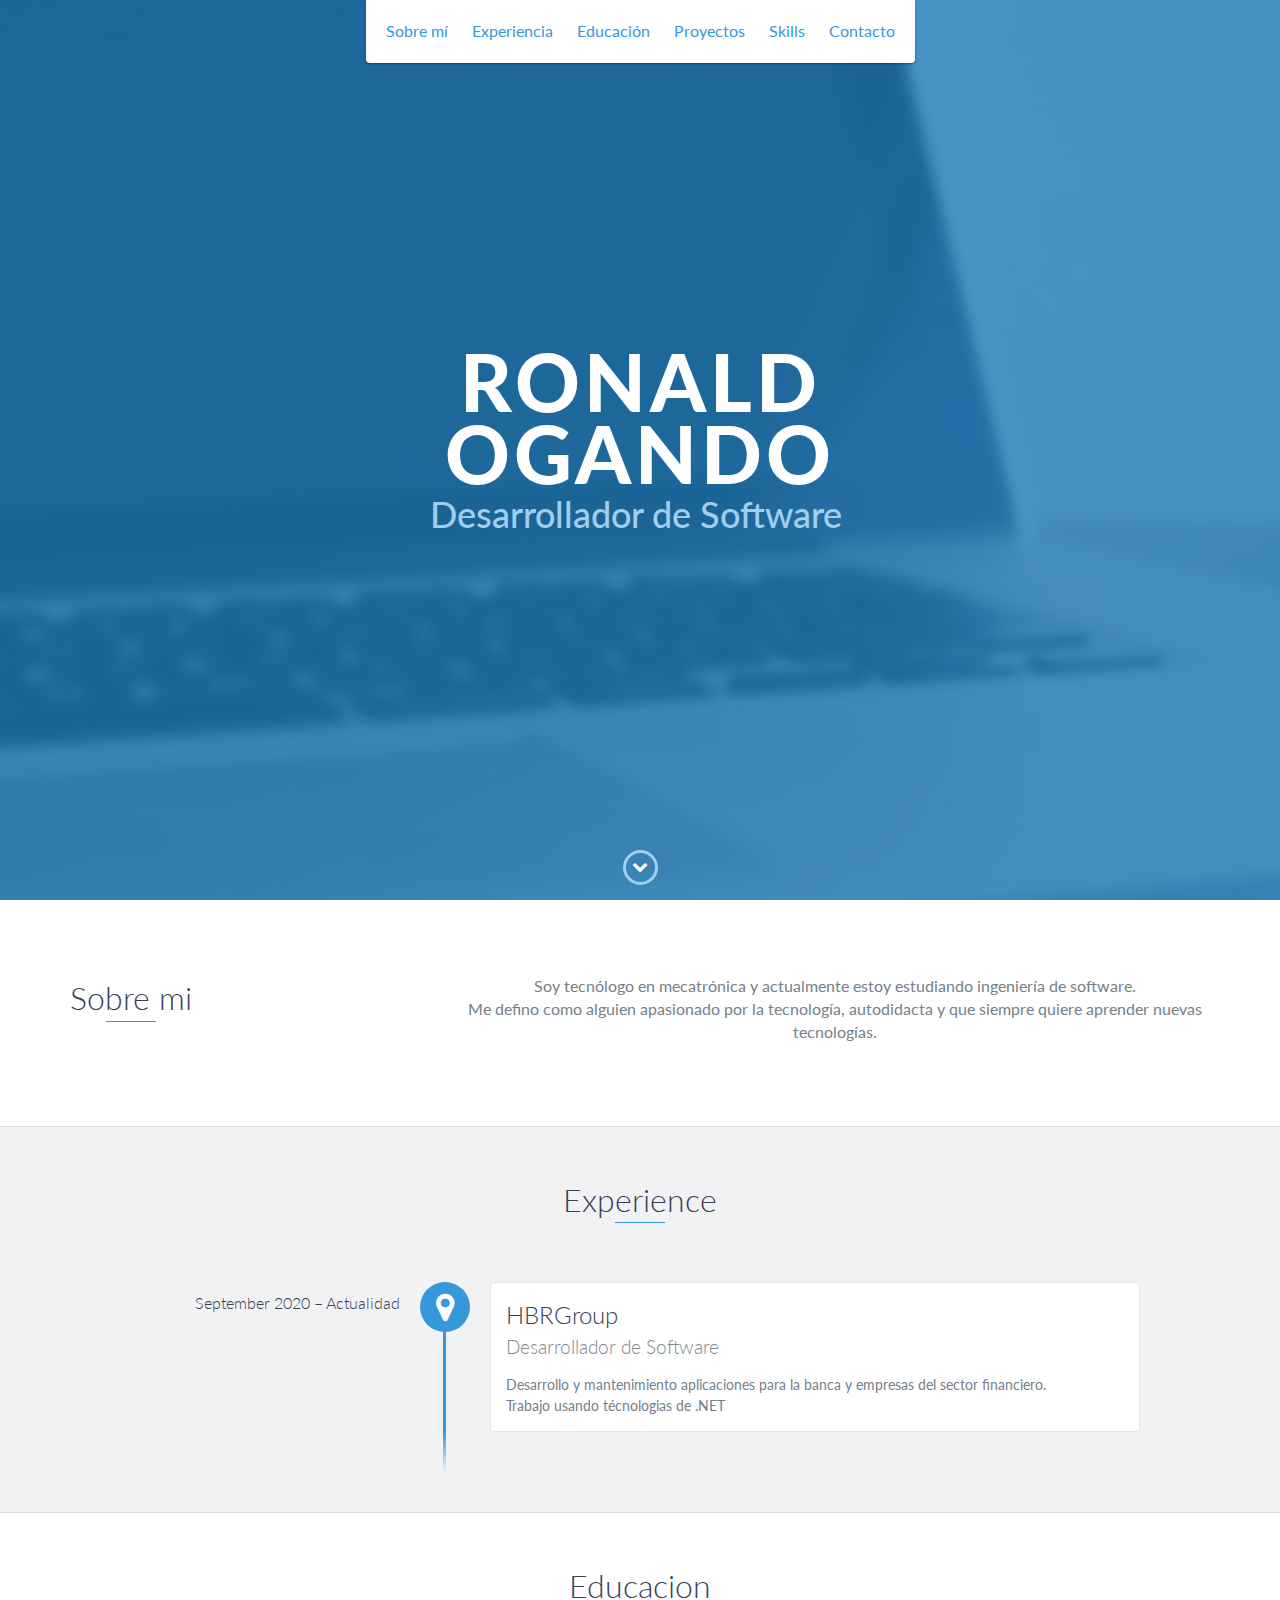
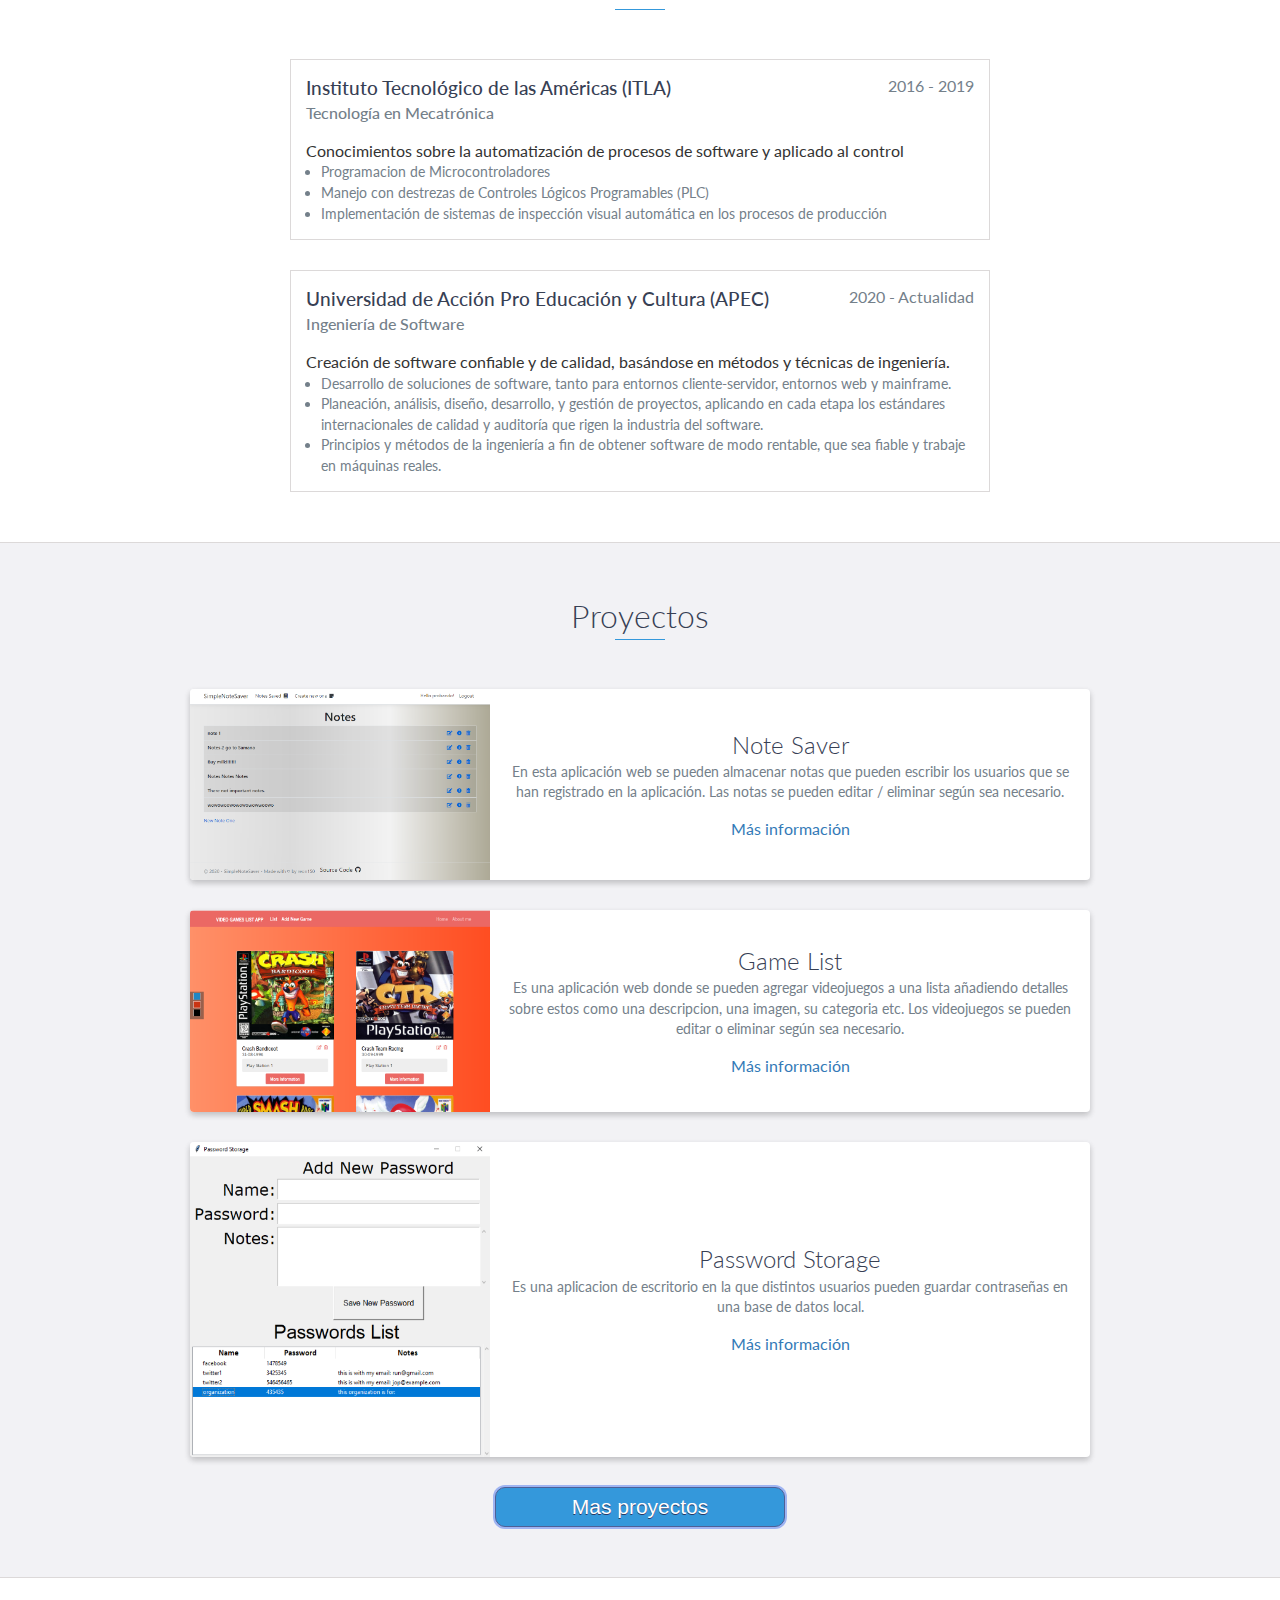
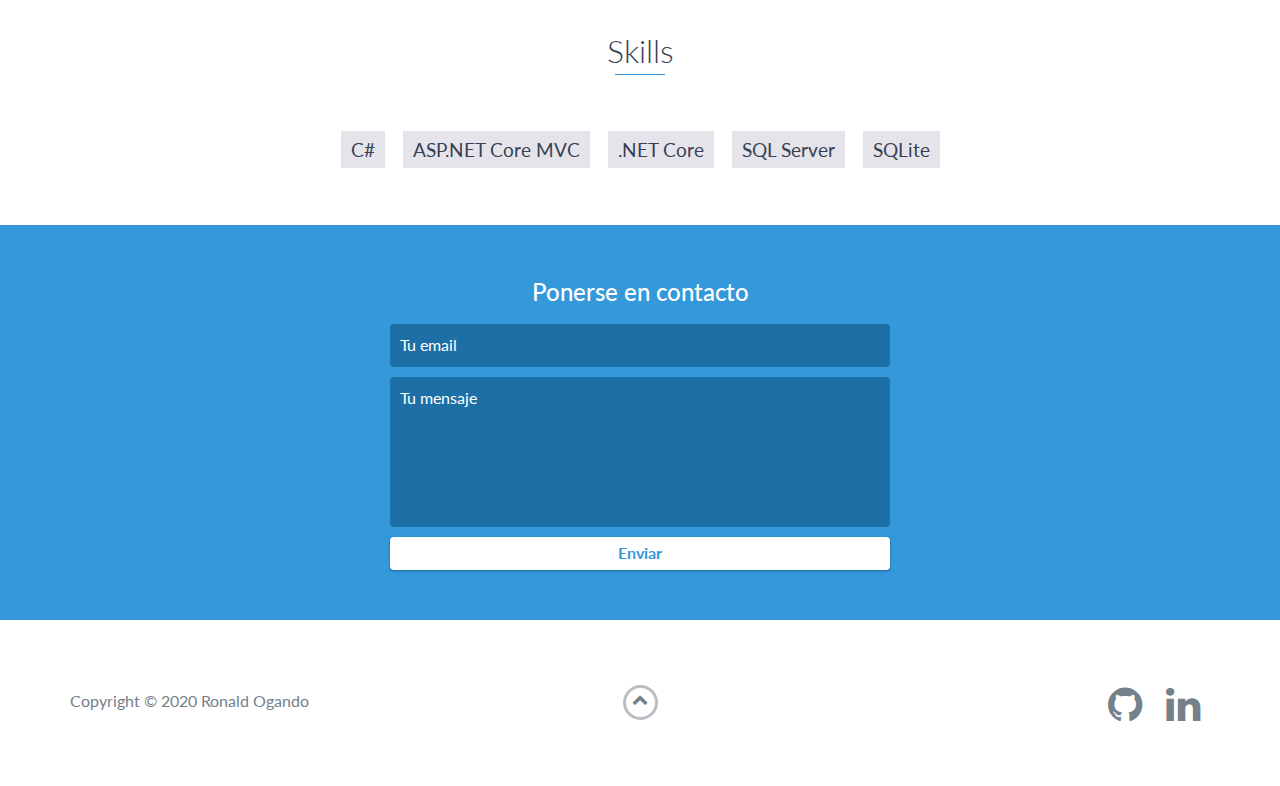
<file: index.html>
<!DOCTYPE html>
<html class="no-js" lang="en">

<head>
    <meta charset="utf-8">
    <meta http-equiv="X-UA-Compatible" content="IE=edge">
    <meta name="viewport" content="width=device-width, initial-scale=1">
    <title>Ronald Portafolio</title>
	<link rel="shortcut icon" href="favicon.ico" type="image/x-icon">
	<link rel="icon" href="favicon.ico" type="image/x-icon">
    <link href="https://fonts.googleapis.com/css?family=Lato:300,400,700,900" rel="stylesheet">
    <link rel="stylesheet" href="libs/font-awesome/css/font-awesome.min.css">
    <link href="css/bootstrap.min.css" rel="stylesheet">
    <link href="css/styles.css" rel="stylesheet">
</head>

<body>
    <div id="mobile-menu-open" class="shadow-large">
        <i class="fa fa-bars" aria-hidden="true"></i>
    </div>
    <!-- End #mobile-menu-toggle -->
    <header>
        <div id="mobile-menu-close">
            <span>Close</span> <i class="fa fa-times" aria-hidden="true"></i>
        </div>
        <ul id="menu" class="shadow">
            <li>
                <a href="#about">Sobre mí</a>
            </li>
            <li>
                <a href="#experience">Experiencia</a>
            </li>
            <li>
                <a href="#education">Educación</a>
            </li>
            <li>
                <a href="#projects">Proyectos</a>
            </li>
            <li>
                <a href="#skills">Skills</a>
            </li>
            <li>
                <a href="#contact">Contacto</a>
            </li>
        </ul>
    </header>
    <!-- End header -->

    <div id="lead">
        <div id="lead-content">
            <h1>Ronald Ogando</h1>
            <h2>Desarrollador de Software <i class="fa fa-microchip" aria-hidden="true"></i></h2>
        </div>
        <!-- End #lead-content -->

        <div id="lead-overlay"></div>

        <div id="lead-down">
            <span>
                <i class="fa fa-chevron-down" aria-hidden="true"></i>
            </span>
        </div>
        <!-- End #lead-down -->
    </div>
    <!-- End #lead -->

    <div id="about">
        <div class="container">
            <div class="row">
                <div class="col-md-4">
                    <h2 class="heading">Sobre mi</h2>
                </div>
                <div class="col-md-8" >
                    <p style="text-align: center;">
                        Soy tecnólogo en mecatrónica y actualmente estoy estudiando ingeniería de software.
                    </p>
                    <p style="text-align: center;">
                        Me defino como alguien apasionado por la tecnología, autodidacta y que siempre quiere aprender nuevas tecnologías.
                    </p>
                </div>
            </div>
        </div>
    </div>
    <!-- End #about -->

    <div id="experience" class="background-alt">
        <h2 class="heading">Experience</h2>
        <div id="experience-timeline">
            <div data-date="September 2020 – Actualidad">
                <h3>HBRGroup</h3>
                <h4>Desarrollador de Software</h4>
                <p>
                    Desarrollo y mantenimiento aplicaciones para la banca y empresas del sector financiero.
                </p>
                <p>
                    Trabajo usando técnologias de .NET
                </p>
            </div>
        </div>
    </div>
    <!-- End #experience -->

    <div id="education">
        <h2 class="heading">Educacion</h2>
        <div class="education-block">
            <h3>Instituto Tecnológico de las Américas (ITLA)</h3>
            <span class="education-date">2016 - 2019</span>
            <h4>Tecnología en Mecatrónica</h4>
            Conocimientos sobre la automatización de procesos de software y aplicado al control
            <ul>
                <li>
                    Programacion de Microcontroladores
                </li>
                <li>
                    Manejo con destrezas de Controles Lógicos Programables (PLC)
                </li>
                <li>
                    Implementación de sistemas de inspección visual automática en los procesos de producción
                </li>
            </ul>
        </div>
        <!-- End .education-block -->

        <div class="education-block">
            <h3>Universidad  de Acción Pro Educación y Cultura (APEC)</h3>
            <span class="education-date">2020 - Actualidad</span>
            <h4>Ingeniería de Software</h4>
            Creación de software confiable y de calidad, basándose en métodos y técnicas de ingeniería.
            <ul>
                <li>
                    Desarrollo de soluciones de software, tanto para entornos cliente-servidor, entornos web y mainframe.
                </li>
                <li>
                    Planeación, análisis, diseño, desarrollo, y gestión de proyectos, aplicando en cada etapa los estándares internacionales de calidad y auditoría que rigen la industria del software.
                </li>
                <li>
                    Principios y métodos de la ingeniería a fin de obtener software de modo rentable, que sea fiable y trabaje en máquinas reales.
                </li>
            </ul>
        </div>
        <!-- End .education-block -->
    </div>
    <!-- End #education -->

    <div id="projects" class="background-alt">
        <h2 class="heading">Proyectos</h2>
        <div class="container">
            <div class="row">
                <div class="project shadow-large">
                    <div class="project-image">
                        <img src="images/projects/simple-note-saver.png" />
                    </div>
                    <!-- End .project-image -->
                    <div class="project-info">
                        <h3>Note Saver</h3>
                        <p>
                            En esta aplicación web se pueden almacenar notas que pueden escribir los usuarios que se han registrado en la aplicación. Las notas se pueden editar / eliminar según sea necesario.
                        </p>
                        <a href="./projects-pages/notes-saver.html" target="_blank">Más información</a>
                    </div>
                    <!-- End .project-info -->
                </div>
                <!-- End .project -->

                <div class="project shadow-large">
                    <div class="project-image">
                        <img src="images/projects/videogames-list.png" />
                    </div>
                    <!-- End .project-image -->
                    <div class="project-info">
                        <h3>Game List</h3>
                        <p>
                            Es una aplicación web donde se pueden agregar videojuegos a una lista añadiendo detalles sobre estos como una descripcion, una imagen, su categoria etc. Los videojuegos se pueden editar o eliminar según sea necesario.
                        </p>
                        <a href="./projects-pages/game-list.html" target="_blank">Más información</a>
                    </div>
                    <!-- End .project-info -->
                </div>
                <!-- End .project -->

                <div class="project shadow-large">
                    <div class="project-image">
                        <img src="images/projects/passwords-storage.png" />
                    </div>
                    <!-- End .project-image -->
                    <div class="project-info">
                        <h3>Password Storage</h3>
                        <p>
                            Es una aplicacion de escritorio en la que distintos usuarios pueden guardar contraseñas en una base de datos local.
                        </p>
                        <a href="./projects-pages/password-storage.html" target="_blank">Más información</a>
                    </div>
                    <!-- End .project-info -->
                </div>
                <!-- End .project -->

            </div>
            <a href="projects.html" class="myButton" target="_blank">Mas proyectos</a>
        </div>
    </div>
    <!-- End #projects -->
    
    <div id="skills">
        <h2 class="heading">Skills</h2>
        <ul>
            <li>C#</li>
            <li>ASP.NET Core MVC</li>
            <li>.NET Core</li>
            <li>SQL Server</li>
            <li>SQLite</li>
        </ul>
    </div>
    <!-- End #skills -->

    <div id="contact">
        <h2>Ponerse en contacto</h2>
        <div id="contact-form">
            <form method="POST" action="https://formspree.io/ronaldogando150@gmail.com">
                <input type="hidden" name="_subject" value="Contact request from personal website" />
                <input type="email" name="_replyto" placeholder="Tu email" required>
                <textarea name="message" placeholder="Tu mensaje" required></textarea>
                <button type="submit">Enviar</button>
            </form>
        </div>
        <!-- End #contact-form -->
    </div>
    <!-- End #contact -->

    <footer>
        <div class="container">
            <div class="row">
                <div class="col-sm-5 copyright">
                    <p>
                        Copyright &copy; 2020 Ronald Ogando
                    </p>
                </div>
                <div class="col-sm-2 top">
                    <span id="to-top">
                        <i class="fa fa-chevron-up" aria-hidden="true"></i>
                    </span>
                </div>
                <div class="col-sm-5 social">
                    <ul>
                        <li>
                            <a href="https://github.com/reon150" target="_blank"><i class="fa fa-github fa-2x" aria-hidden="true"></i></a>
                        </li>
                        <li>
                            <a href="https://www.linkedin.com/in/ronald-ogando-negron" target="_blank"><i class="fa fa-linkedin fa-2x" aria-hidden="true"></i></a>
                        </li>
                    </ul>
                </div>
            </div>
        </div>
    </footer>
    <!-- End footer -->

    <script src="https://ajax.googleapis.com/ajax/libs/jquery/1.12.4/jquery.min.js"></script>
    <script src="js/scripts.min.js"></script>
</body>

</html>
</file>
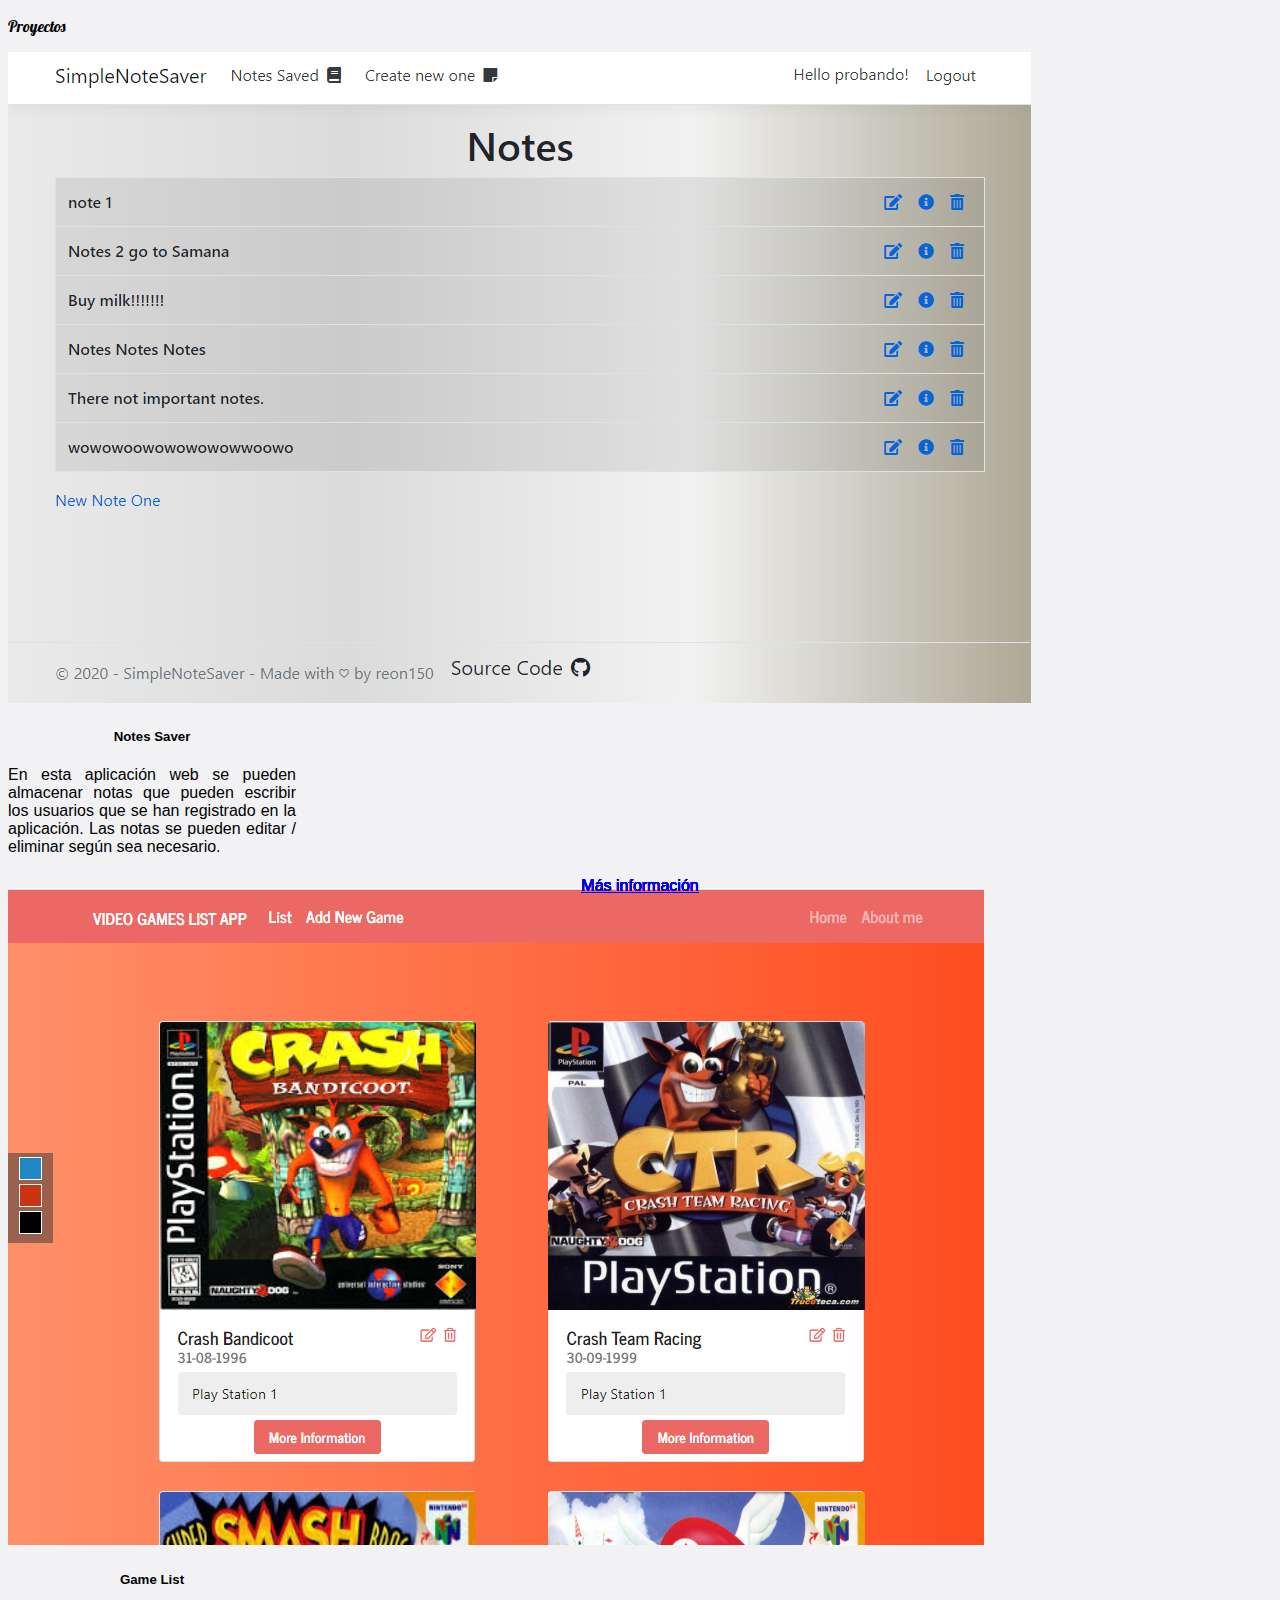
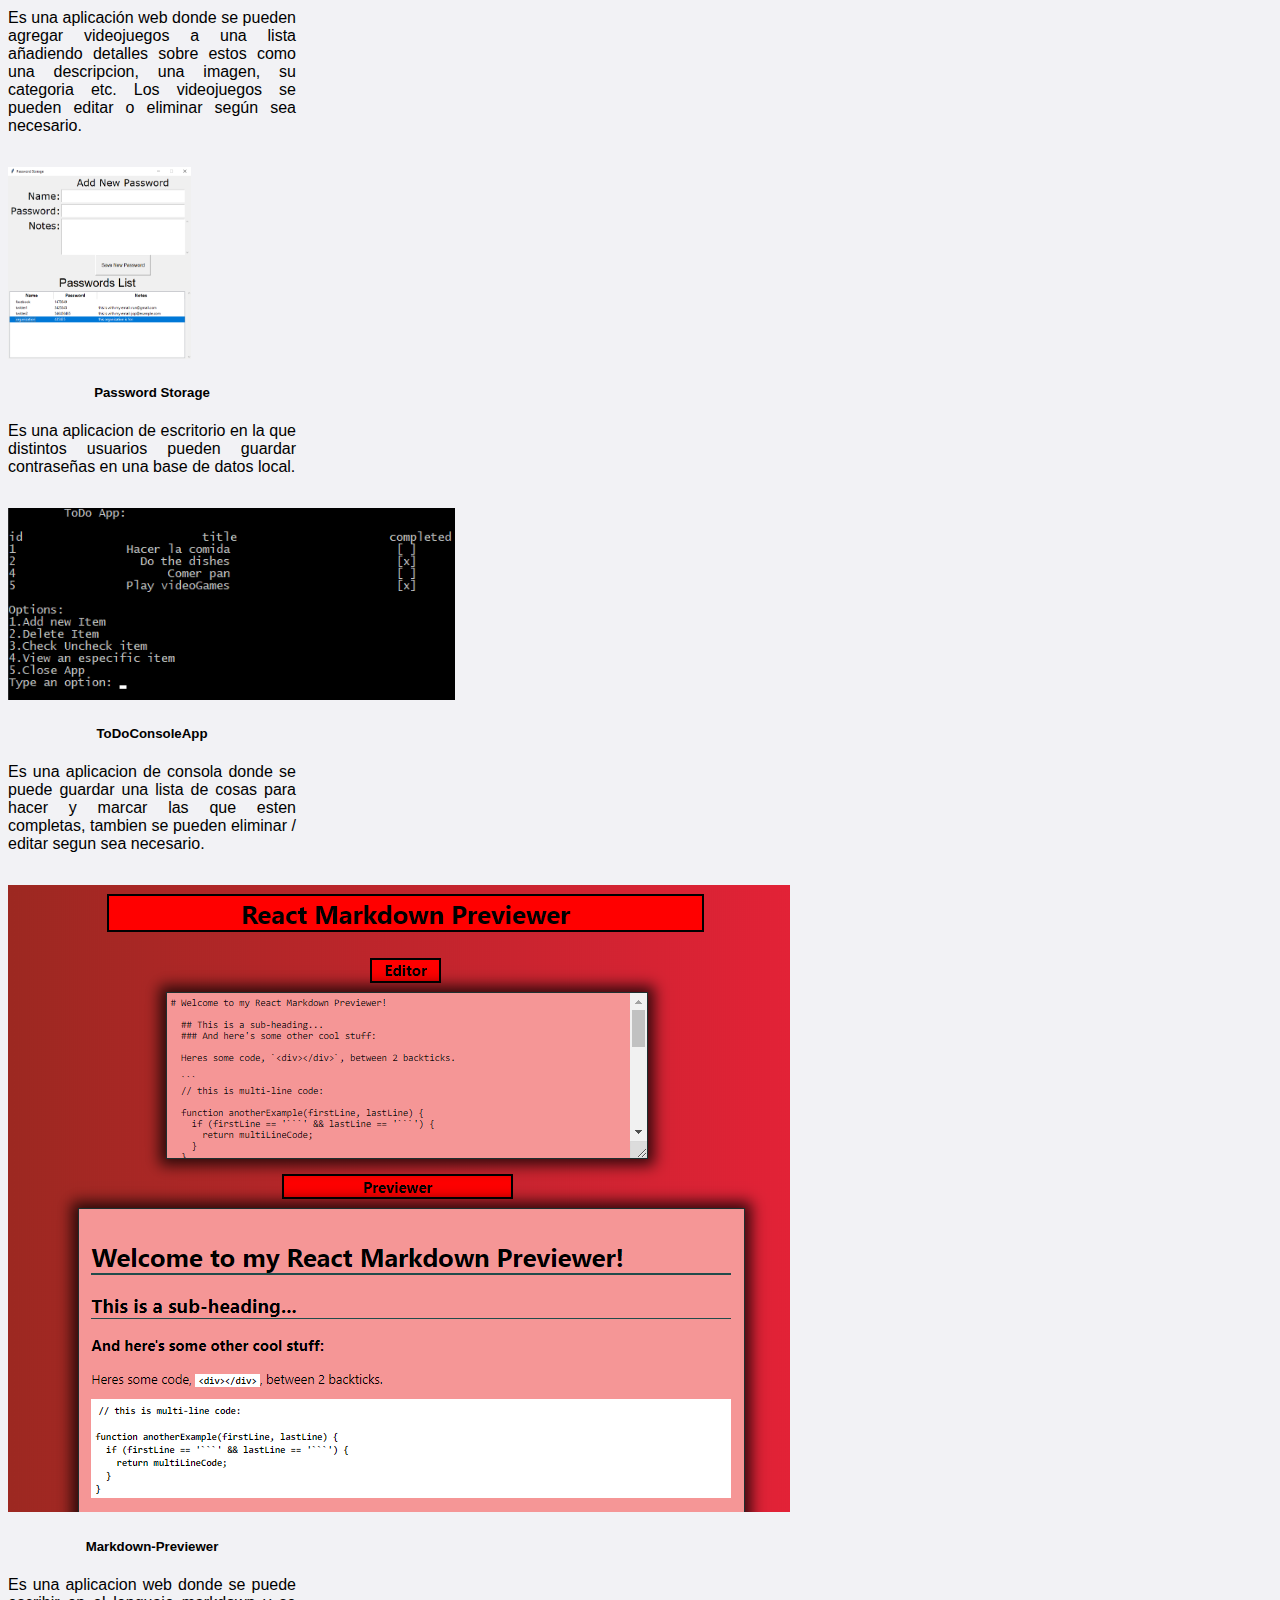
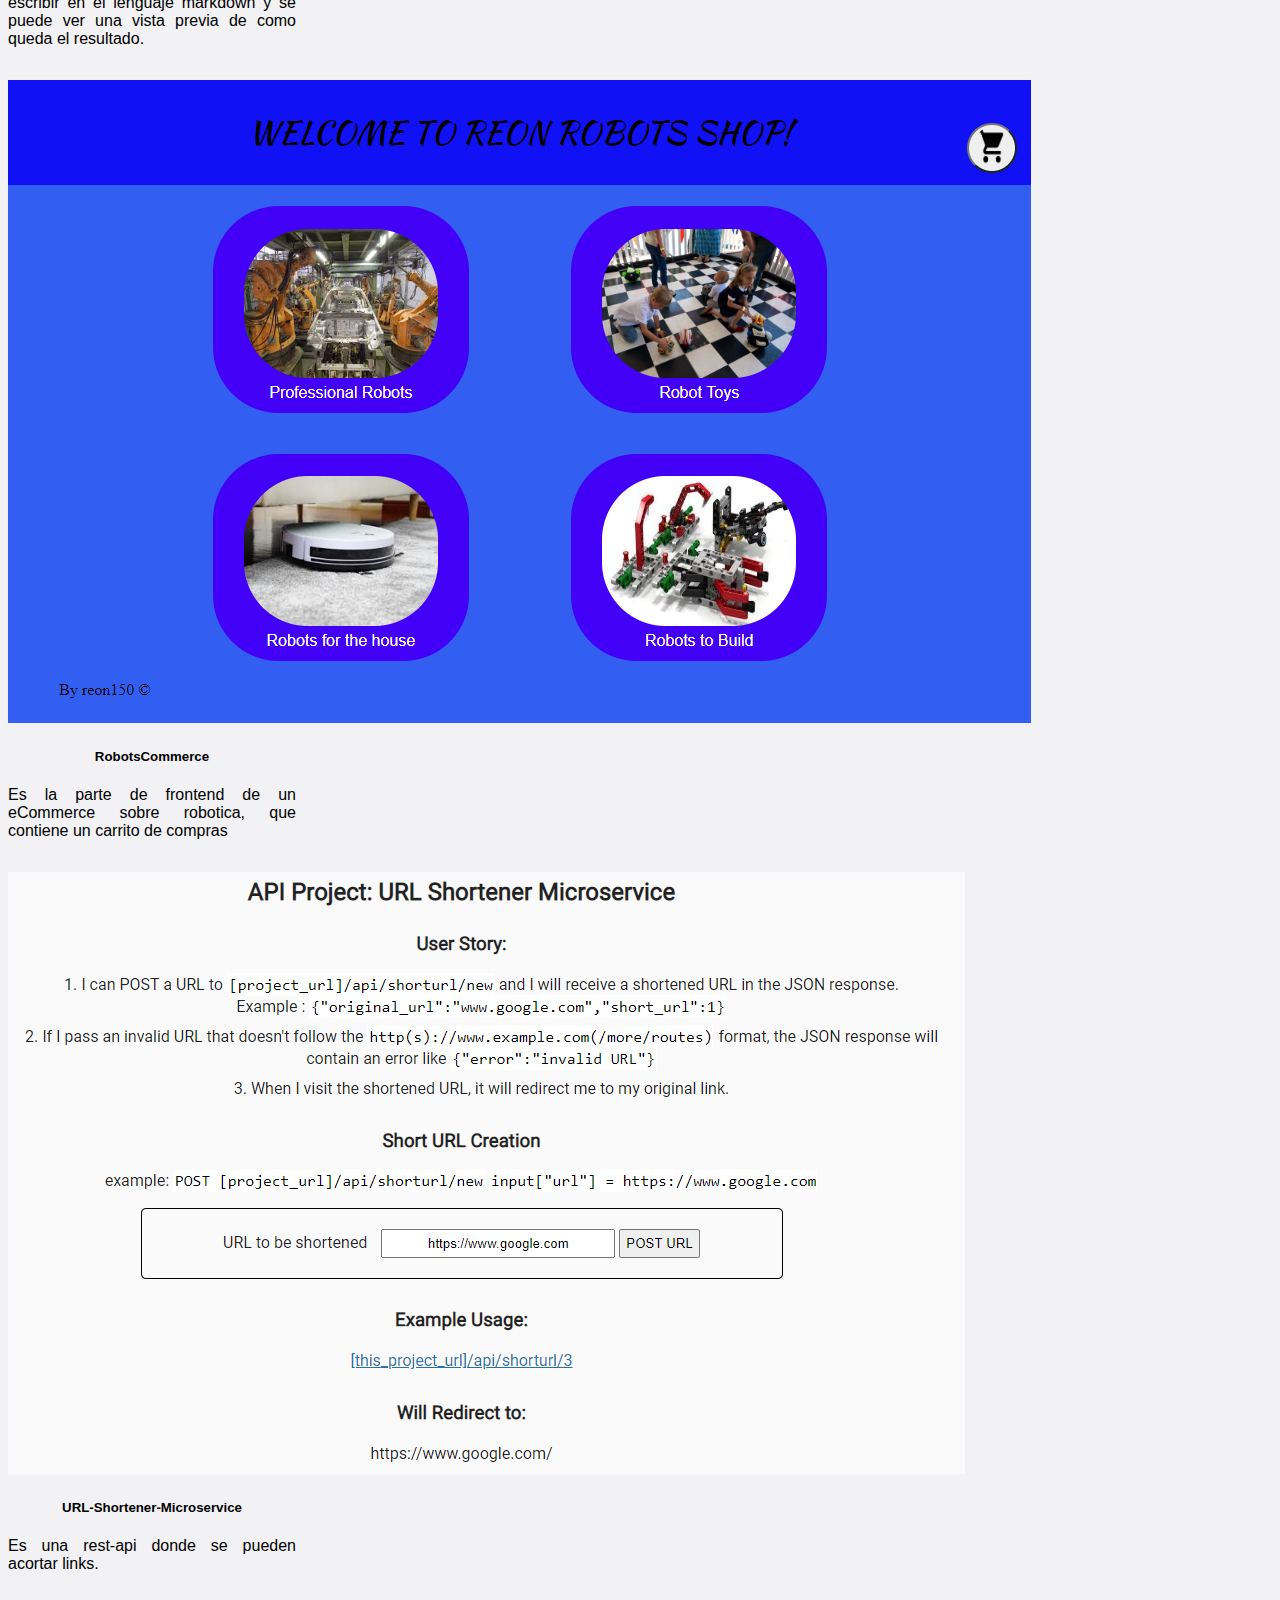
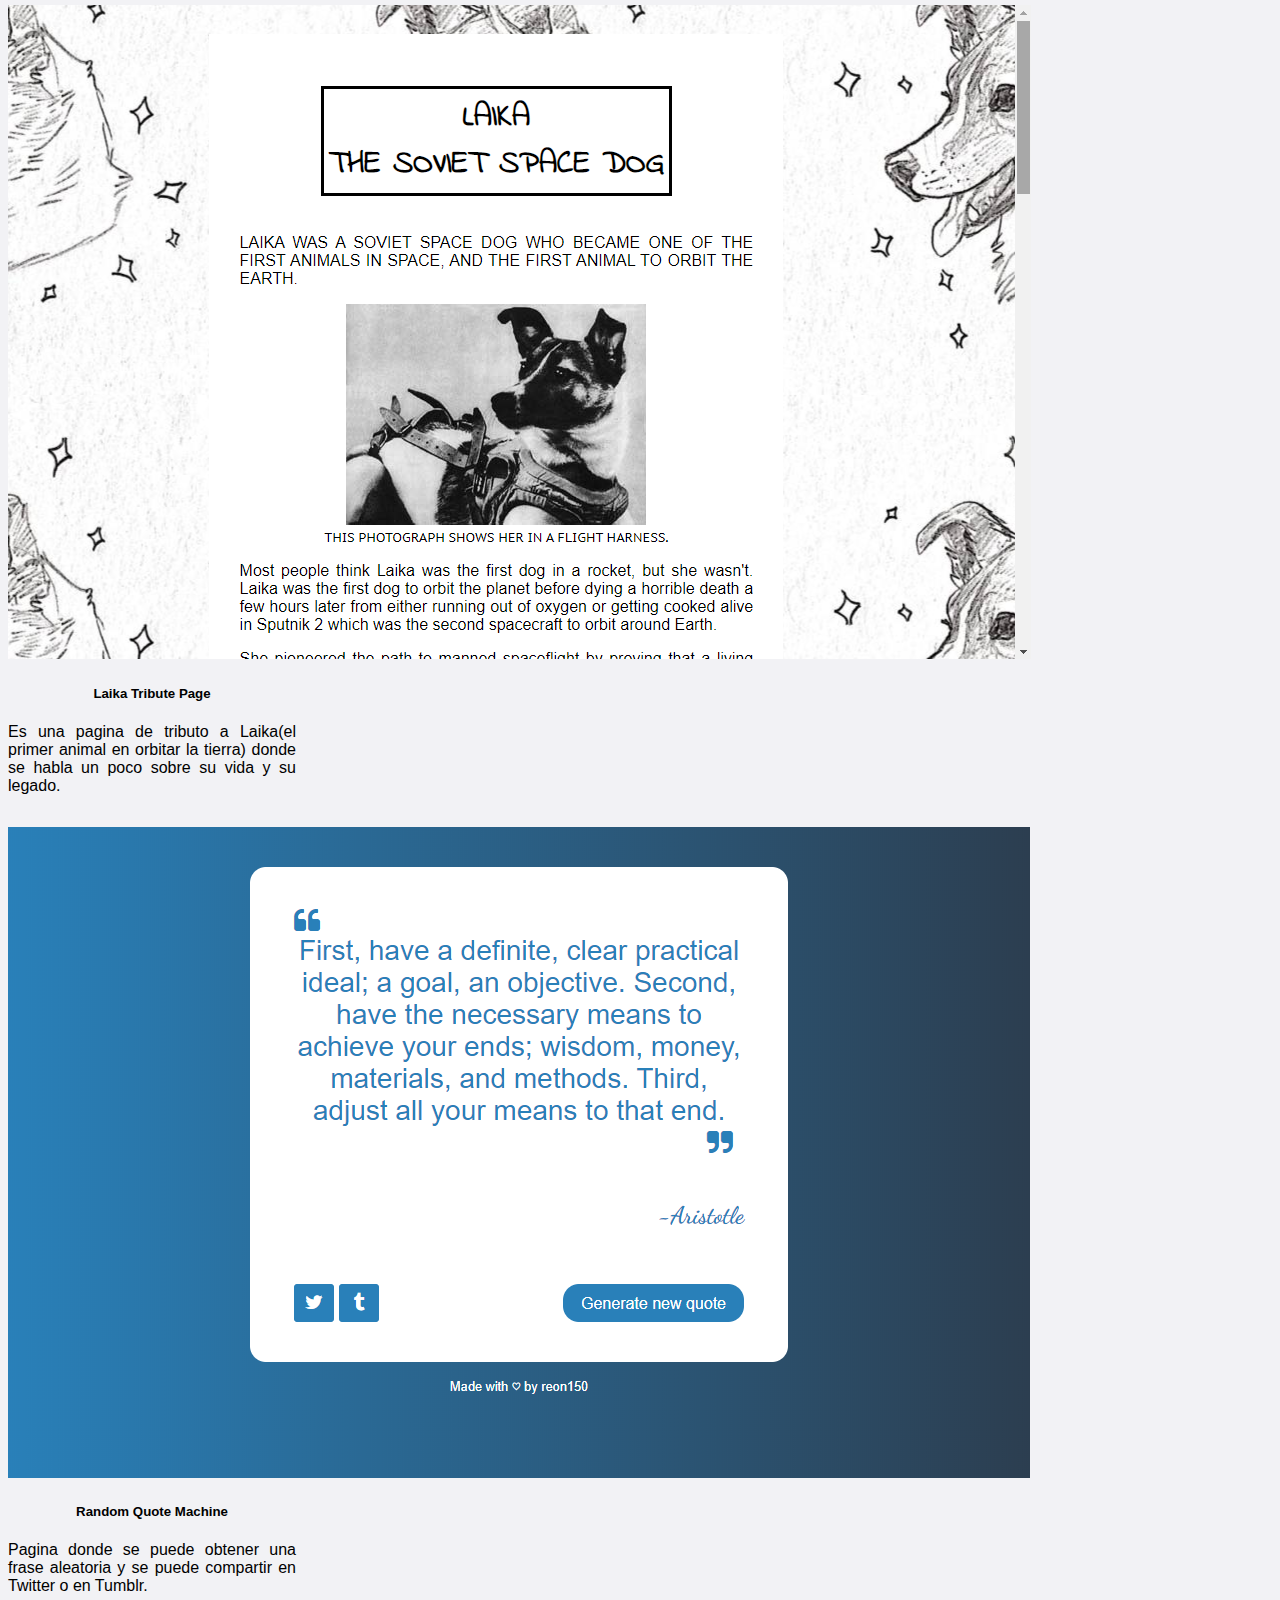
<file: projects.html>
<!DOCTYPE html>
<html lang="en">
<head>
    <meta charset="UTF-8">
    <meta name="viewport" content="width=device-width, initial-scale=1.0">
    <title>Proyectos</title>
    <link rel="shortcut icon" href="favicon.ico" type="image/x-icon">
	<link rel="icon" href="favicon.ico" type="image/x-icon">
    <link rel="stylesheet" href="https://stackpath.bootstrapcdn.com/bootstrap/4.5.0/css/bootstrap.min.css" integrity="sha384-9aIt2nRpC12Uk9gS9baDl411NQApFmC26EwAOH8WgZl5MYYxFfc+NcPb1dKGj7Sk" crossorigin="anonymous">
    <link href="css/styles.css" rel="stylesheet">
    <style>
        body {background-color: #f2f2f5;}
    </style>
</head>
<body>
    <p class="h1 text-center my-4 projects-title">Proyectos</p>
    <div class=".container d-flex flex-wrap justify-content-around">
        <div class="card" style="width: 18rem;">
            <img class="card-img-top" src="./images/projects/simple-note-saver.png" alt="Card image cap">
            <div class="card-body">
            <h5 class="card-title">Notes Saver</h5>
            <p class="card-text">
                En esta aplicación web se pueden almacenar notas que pueden escribir los usuarios que se han registrado en la aplicación. Las notas se pueden editar / eliminar según sea necesario.
            </p>
            <a href="./projects-pages/notes-saver.html" target="_blank" class="btn btn-primary center-button">Más información</a>
            </div>
        </div>
        <div class="card" style="width: 18rem;">
            <img class="card-img-top" src="./images/projects/videogames-list.png" alt="Card image cap">
            <div class="card-body">
                <h5 class="card-title">Game List</h5>
                <p class="card-text">
                    Es una aplicación web donde se pueden agregar videojuegos a una lista añadiendo detalles sobre estos como una descripcion, una imagen, su categoria etc. Los videojuegos se pueden editar o eliminar según sea necesario.
                </p>
                <a href="./projects-pages/game-list.html" target="_blank" class="btn btn-primary center-button">Más información</a>
            </div>
        </div>
        <div class="card" style="width: 18rem;">
            <img class="card-img-top" style="max-height: 12rem;" src="./images/projects/passwords-storage.png" alt="Card image cap">
            <div class="card-body">
                <h5 class="card-title">Password Storage</h5>
                <p class="card-text">
                    Es una aplicacion de escritorio en la que distintos usuarios pueden guardar contraseñas en una base de datos local.
                </p>
                <a href="./projects-pages/password-storage.html" target="_blank" class="btn btn-primary center-button">Más información</a>
            </div>
        </div>
        <div class="card" style="width: 18rem;">
            <img class="card-img-top" style="height: 12rem;" src="./images/projects/todo-consoleapp.png" alt="Card image cap">
            <div class="card-body">
                <h5 class="card-title">ToDoConsoleApp</h5>
                <p class="card-text">
                    Es una aplicacion de consola donde se puede guardar una lista de cosas para hacer y marcar las que esten completas, tambien se pueden eliminar / editar segun sea necesario.
                </p>
                <a href="./projects-pages/todo-consoleapp.html" target="_blank" class="btn btn-primary center-button">Más información</a>
            </div>
        </div>
        <div class="card" style="width: 18rem;">
            <img class="card-img-top" src="./images/projects/markdown-previewer.png" alt="Card image cap">
            <div class="card-body">
                <h5 class="card-title">Markdown-Previewer</h5>
                <p class="card-text">
                    Es una aplicacion web donde se puede escribir en el lenguaje markdown y se puede ver una vista previa de como queda el resultado.
                </p>
                <a href="./projects-pages/markdown-previewer.html" target="_blank" class="btn btn-primary center-button">Más información</a>
            </div>
        </div>
        <div class="card" style="width: 18rem;">
            <img class="card-img-top" src="./images/projects/robots-ecommerce.png" alt="Card image cap">
            <div class="card-body">
                <h5 class="card-title">RobotsCommerce</h5>
                <p class="card-text">
                    Es la parte de frontend de un eCommerce sobre robotica, que contiene un carrito de compras
                </p>
                <a href="./projects-pages/robots-commerce.html" target="_blank" class="btn btn-primary center-button">Más información</a>
            </div>
        </div>
        <div class="card" style="width: 18rem;">
            <img class="card-img-top" src="./images/projects/url-shortener-microservice.png" alt="Card image cap">
            <div class="card-body">
                <h5 class="card-title">URL-Shortener-Microservice</h5>
                <p class="card-text">
                    Es una rest-api donde se pueden acortar links.
                </p>
                <a href="./projects-pages/url-shortener-microservice.html" target="_blank" class="btn btn-primary center-button">Más información</a>
            </div>
        </div>
        <div class="card" style="width: 18rem;">
            <img class="card-img-top" src="./images/projects/laika-tribute-page.png" alt="Card image cap">
            <div class="card-body">
                <h5 class="card-title">Laika Tribute Page</h5>
                <p class="card-text">
                    Es una pagina de tributo a Laika(el primer animal en orbitar la tierra) donde se habla un poco sobre su vida y su legado.
                </p>
                <a href="./projects-pages/laika-tribute-page.html" target="_blank" class="btn btn-primary center-button">Más información</a>
            </div>
        </div>
        <div class="card" style="width: 18rem;">
            <img class="card-img-top" src="./images/projects/random-quote-machine.png" alt="Card image cap">
            <div class="card-body">
                <h5 class="card-title">Random Quote Machine</h5>
                <p class="card-text">
                    Pagina donde se puede obtener una frase aleatoria y se puede compartir en Twitter o en Tumblr.
                </p>
                <a href="./projects-pages/random-quote-machine.html" target="_blank" class="btn btn-primary center-button">Más información</a>
            </div>
        </div>
    </div>

    <script src="https://code.jquery.com/jquery-3.5.1.slim.min.js" integrity="sha384-DfXdz2htPH0lsSSs5nCTpuj/zy4C+OGpamoFVy38MVBnE+IbbVYUew+OrCXaRkfj" crossorigin="anonymous"></script>
    <script src="https://cdn.jsdelivr.net/npm/popper.js@1.16.0/dist/umd/popper.min.js" integrity="sha384-Q6E9RHvbIyZFJoft+2mJbHaEWldlvI9IOYy5n3zV9zzTtmI3UksdQRVvoxMfooAo" crossorigin="anonymous"></script>
    <script src="https://stackpath.bootstrapcdn.com/bootstrap/4.5.0/js/bootstrap.min.js" integrity="sha384-OgVRvuATP1z7JjHLkuOU7Xw704+h835Lr+6QL9UvYjZE3Ipu6Tp75j7Bh/kR0JKI" crossorigin="anonymous"></script>
</body>
</html>
</file>
<file: css/styles.css>
@import url('https://fonts.googleapis.com/css2?family=Lobster&display=swap');

body{font-family:'Lato', sans-serif;font-size:16px}body.active{overflow:hidden;z-index:-1}.no-js #experience-timeline>div{background:#fff;padding:10px;margin-bottom:10px;border:1px solid #dcd9d9}.no-js #experience-timeline>div h3{font-size:1.5em;font-weight:300;color:#374054;display:inline-block;margin:0}.no-js #experience-timeline>div h4{font-size:1.2em;font-weight:300;color:#7e8890;margin:0 0 15px 0}.no-js #experience-timeline>div p{color:#74808a;font-size:0.9em;margin:0}.no-js #experience-timeline:before,.no-js #experience-timeline:after{content:none}@keyframes dropHeader{0%{transform:translateY(-100%)}100%{transform:translateY(0)}}header{position:absolute;top:0;left:0;right:0;text-align:center;z-index:10;animation-name:dropHeader;animation-iteration-count:1;animation-timing-function:ease;animation-duration:0.75s}header ul{display:inline-block;background:#fff;text-align:center;padding:10px;margin:0;border-bottom-right-radius:4px;border-bottom-left-radius:4px}header li{display:inline-block}header a{display:block;color:#3498db;padding:10px}header a:hover{color:#217dbb;text-decoration:none;background:#eee;border-radius:4px}header a:focus{color:#3498db;text-decoration:none}header.active{display:block}header.sticky{position:fixed;z-index:999}#menu.active{display:block}#mobile-menu-open{display:none;cursor:pointer;position:fixed;right:15px;top:10px;color:#3498db;font-size:1.5em;z-index:20;padding:0 7px;border-radius:4px;background:#fff}#mobile-menu-close{display:none;text-align:right;width:100%;background:#fff;font-size:1.5em;padding-right:15px;padding-top:10px;cursor:pointer;color:#3498db}#mobile-menu-close span{font-size:0.5em;text-transform:uppercase}#mobile-menu-close i{vertical-align:middle}footer{padding:50px 0}.copyright{padding-top:20px}.copyright p{margin:0;color:#74808a}.top{text-align:center}.top span{cursor:pointer;display:block;margin:15px auto 0 auto;width:35px;height:35px;border-radius:50%;border:3px solid #b9bfc4;text-align:center}.top i{color:#74808a}.social{text-align:right}.social ul{margin:5px 0 0 0;padding:0}.social li{display:inline-block;font-size:1.25em;list-style:none}.social a{display:block;color:#74808a;padding:10px}.social a:hover{color:#3498db}.btn-rounded-white{display:inline-block;color:#fff;padding:15px 25px;border:3px solid #fff;border-radius:30px;transition:.5s ease all}.btn-rounded-white:hover{color:#3498db;background:#fff;text-decoration:none}.shadow{box-shadow:0 1px 3px rgba(0,0,0,0.12),0 1px 2px rgba(0,0,0,0.24)}.shadow-large{box-shadow:0 3px 6px rgba(0,0,0,0.08),0 3px 6px rgba(0,0,0,0.15)}.heading{position:relative;display:inline-block;font-size:2em;font-weight:300;margin:0 0 30px 0}.heading:after{position:absolute;content:'';top:100%;height:1px;width:50px;left:0;right:0;margin:0 auto;background:#3498db}.background-alt{background:#f2f2f5}#lead{position:relative;height:100vh;min-height:500px;max-height:1080px;background:url(../images/lead-bg.jpg);background-size:cover;padding:15px;overflow:hidden}#lead-content{position:absolute;z-index:10;top:50%;left:50%;transform:translate(-50%, -50%);text-align:center}#lead-content h1,#lead-content h2{margin:0}#lead-content h1{color:#fff;font-weight:900;font-size:5em;text-transform:uppercase;letter-spacing:0.05em;line-height:0.9em}#lead-content h2{color:#a0cfee;font-weight:500;font-size:2.25em;margin-bottom:15px}#lead-overlay{position:absolute;height:100%;width:100%;top:0;right:0;bottom:0;left:0;background:rgba(33,125,187,0.8);z-index:1}#lead-down{position:absolute;left:0;right:0;width:100%;text-align:center;z-index:10;bottom:15px;color:#fff}#lead-down span{cursor:pointer;display:block;margin:0 auto;width:35px;height:35px;border-radius:50%;border:3px solid #a0cfee;text-align:center}#lead-down i{animation:pulsate 1.5s ease;animation-iteration-count:infinite;padding-top:5px}@keyframes pulsate{0%{transform:scale(1, 1)}50%{transform:scale(1.2, 1.2)}100%{transform:scale(1, 1)}}#about{padding:75px 15px;border-bottom:1px solid #dcd9d9}#about h2{color:#374054}#about p{color:#74808a;margin:0}#experience{padding:50px 15px;text-align:center;border-bottom:1px solid #dcd9d9}#experience h2{color:#374054}#experience-timeline{margin:30px auto 0 auto;position:relative;max-width:1000px}#experience-timeline:before{position:absolute;content:'';top:0;bottom:0;left:303px;right:auto;height:100%;width:3px;background:#3498db;z-index:0}#experience-timeline:after{position:absolute;content:'';width:3px;height:40px;background:#3498db;background:linear-gradient(to bottom, #3498db, rgba(52,152,219,0));top:100%;left:303px}.vtimeline-content{margin-left:350px;background:#fff;border:1px solid #e6e6e6;padding:15px;border-radius:3px;text-align:left}.vtimeline-content h3{font-size:1.5em;font-weight:300;color:#374054;display:inline-block;margin:0}.vtimeline-content h4{font-size:1.2em;font-weight:300;color:#7e8890;margin:0 0 15px 0}.vtimeline-content p{color:#74808a;font-size:0.9em;margin:0}.vtimeline-point{position:relative;display:block;vertical-align:top;margin-bottom:30px}.vtimeline-icon{position:relative;color:#fff;width:50px;height:50px;background:#3498db;border-radius:50%;float:left;z-index:99;margin-left:280px}.vtimeline-icon i{display:block;font-size:2em;margin-top:10px}.vtimeline-date{width:260px;text-align:right;position:absolute;left:0;top:10px;font-weight:300;color:#374054}#education{padding:50px 15px 20px 15px;border-bottom:1px solid #dcd9d9;text-align:center}#education h2{color:#374054;margin-bottom:50px}.education-block{max-width:700px;margin:0 auto 30px auto;padding:15px;border:1px solid #dcd9d9;text-align:left}.education-block h3{font-weight:500;float:left;margin:0;color:#374054}.education-block span{color:#74808a;float:right}.education-block h4{color:#74808a;clear:both;font-weight:500;margin:0 0 15px 0}.education-block p,.education-block ul{margin:0;color:#74808a;font-size:0.9em}.education-block ul{padding:0 0 0 15px}#projects{padding:50px 15px;border-bottom:1px solid #dcd9d9;text-align:center}#projects h2{color:#374054;margin-bottom:50px}.project{position:relative;max-width:900px;margin:0 auto 30px auto;overflow:hidden;background:#fff;border-radius:4px}.project-image{float:left}.project-info{position:absolute;top:50%;transform:translateY(-50%);margin-left:300px;padding:15px}.project-info h3{font-size:1.5em;font-weight:300;color:#374054;margin:0 0 15px 0}.project-info p{color:#74808a;margin:0 0 15px 0;font-size:0.9em}.no-image .project-info{position:relative;margin:0;padding:30px 15px;transform:none}#more-projects{display:none}#skills{padding:50px 15px;text-align:center}#skills h2{color:#374054;margin-bottom:50px}#skills ul{display:block;margin:0 auto;padding:0;max-width:800px}#skills li{display:inline-block;margin:7px;padding:5px 10px;color:#374054;background:#e4e4ea;list-style:none;cursor:default;font-size:1.2em}#contact{padding:50px 15px;background:#3498db;text-align:center}#contact h2{margin:0 0 15px 0;color:#fff;font-weight:500}#contact-form{max-width:500px;margin:0 auto}#contact-form input,#contact-form textarea{display:block;width:100%;padding:10px;border-radius:4px;border:none;margin-bottom:10px;background:#1d6fa5;color:#fff;transition:.5s ease all}#contact-form input::-webkit-input-placeholder,#contact-form textarea::-webkit-input-placeholder{color:#fff}#contact-form input:-moz-placeholder,#contact-form textarea:-moz-placeholder{color:#fff;opacity:1}#contact-form input::-moz-placeholder,#contact-form textarea::-moz-placeholder{color:#fff;opacity:1}#contact-form input:-ms-input-placeholder,#contact-form textarea:-ms-input-placeholder{color:#fff}#contact-form input:focus,#contact-form textarea:focus{outline:none;background:#16527a}#contact-form textarea{height:150px;resize:none}#contact-form button{display:block;width:100%;background:#fff;border-radius:4px;padding:5px 10px;border:none;color:#3498db;font-weight:700;box-shadow:0 1px 3px rgba(0,0,0,0.12),0 1px 2px rgba(0,0,0,0.24);transition:.5s ease all}#contact-form button:hover{box-shadow:0 10px 20px rgba(0,0,0,0.19),0 6px 6px rgba(0,0,0,0.23)}.optional-section{padding:50px 15px;text-align:center;border-top:1px solid #dcd9d9}.optional-section h2{color:#374054}.optional-section-block{max-width:700px;margin:0 auto 30px auto;padding:15px;border:1px solid #dcd9d9;background:#fff;text-align:left}.optional-section-block h3{font-weight:500;margin:0 0 15px 0;color:#374054}.optional-section-block h4{color:#74808a;clear:both;font-weight:500;margin:0 0 15px 0}.optional-section-block p,.optional-section-block ul{margin:0 0 15px 0;color:#74808a;font-size:0.9em}.optional-section-block ul{padding:0 0 0 15px}@media only screen and (max-width: 750px){#experience-timeline:before,#experience-timeline:after{left:23px}.vtimeline-date{width:auto;text-align:left;position:relative;margin-bottom:15px;display:block;margin-left:70px}.vtimeline-icon{margin-left:0}.vtimeline-content{margin-left:70px}}@media only screen and (max-width: 992px){#lead{height:auto;min-height:auto;max-height:auto;padding:100px 15px}#lead-content{position:relative;transform:none;left:auto;top:auto}#lead-content h1{font-size:3em}#lead-content h2{font-size:1.75em}#about{text-align:center}#about p{text-align:left}}@media only screen and (max-width: 768px){header{position:fixed;display:none;z-index:999;animation:none;bottom:0;height:100%}#mobile-menu-open,#mobile-menu-close{display:block}#menu{height:100%;overflow-y:auto;box-shadow:none;border-radius:0;width:100%}#menu li{display:block;margin-bottom:10px}#lead-content h1{font-size:2em}#lead-content h2{font-size:1.3em}#lead-content a{padding:10px 20px}#lead-down{display:none}.education-block h3,.education-block span{float:none}.project-image{display:none}.project-info{position:relative;margin:0;padding:30px 15px;top:auto;transform:none}footer{text-align:center}.social{text-align:center}}@media only screen and (max-width: 480px){#lead-content h1{font-size:1.5em}#lead-content h2{font-size:1em}#lead-content a{font-size:0.9em;padding:5px 10px}}

.myButton {
	box-shadow: 0px 0px 0px 2px #9fb4f2;
	background-color:#3498db;
	border-radius:10px;
	border:1px solid #4e6096;
	display:inline-block;
	cursor: pointer;
	color:#ffffff;
	font-family:Arial;
	font-size:21px;
	padding:4px 76px;
	text-decoration:none;
	text-shadow:0px 1px 0px #283966;
}
.myButton:hover {
    background-color:#3487be;
    color:#ffffff;
}
.myButton:active {
	position:relative;
	top:1px;
}

.project-info>h3 {
    width: 100%;
    margin: 0 auto;
}

.card {
    margin: 1rem 0;
}

.center-button {
    position: absolute; 
    bottom: 0; 
    margin: 0.3rem auto; 
    max-width: fit-content;
    left:0; 
    right:0
}

.card-text {
    margin-bottom: 2rem;
    text-align: justify;
}

.project-image > img {
    width: 30rem;
    height: auto;
}

h5.card-title {
    text-align: center;
}

.projects-title {
    font-family: 'Lobster', cursive;
}
</file>
